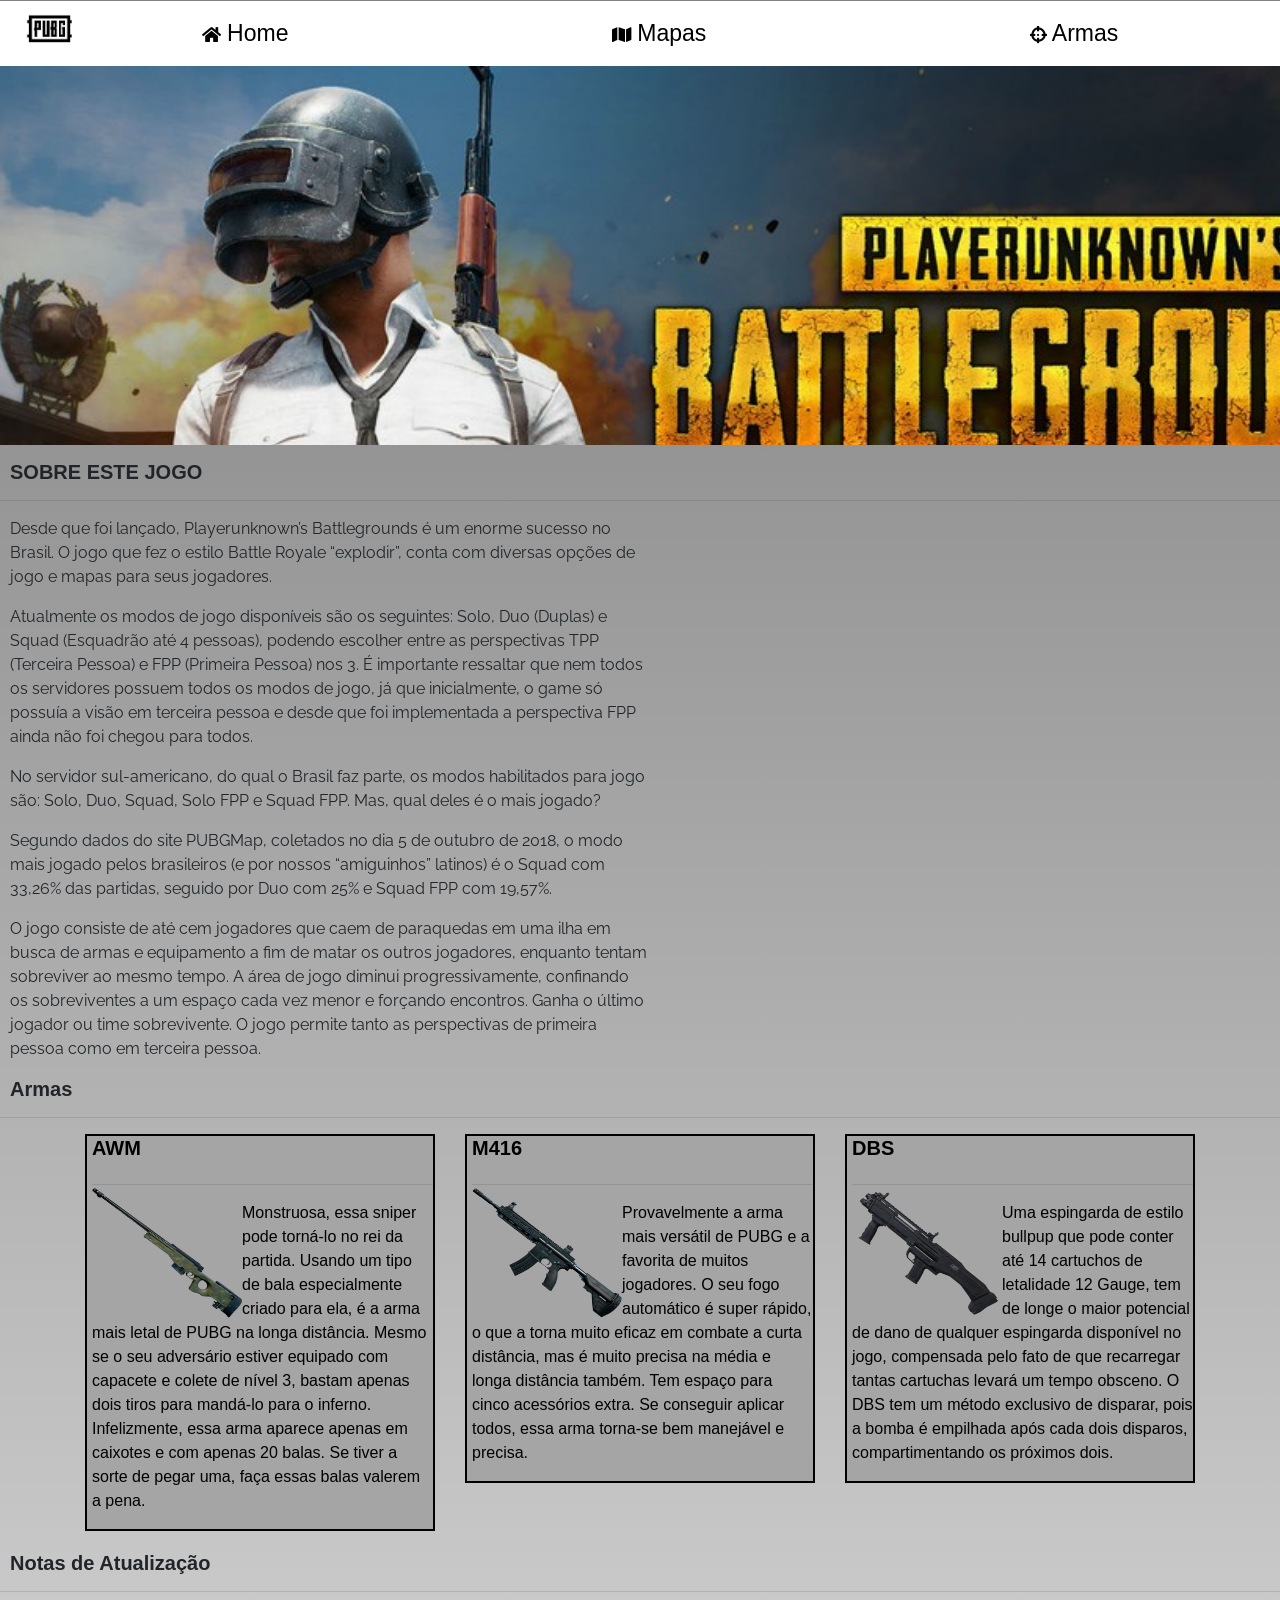
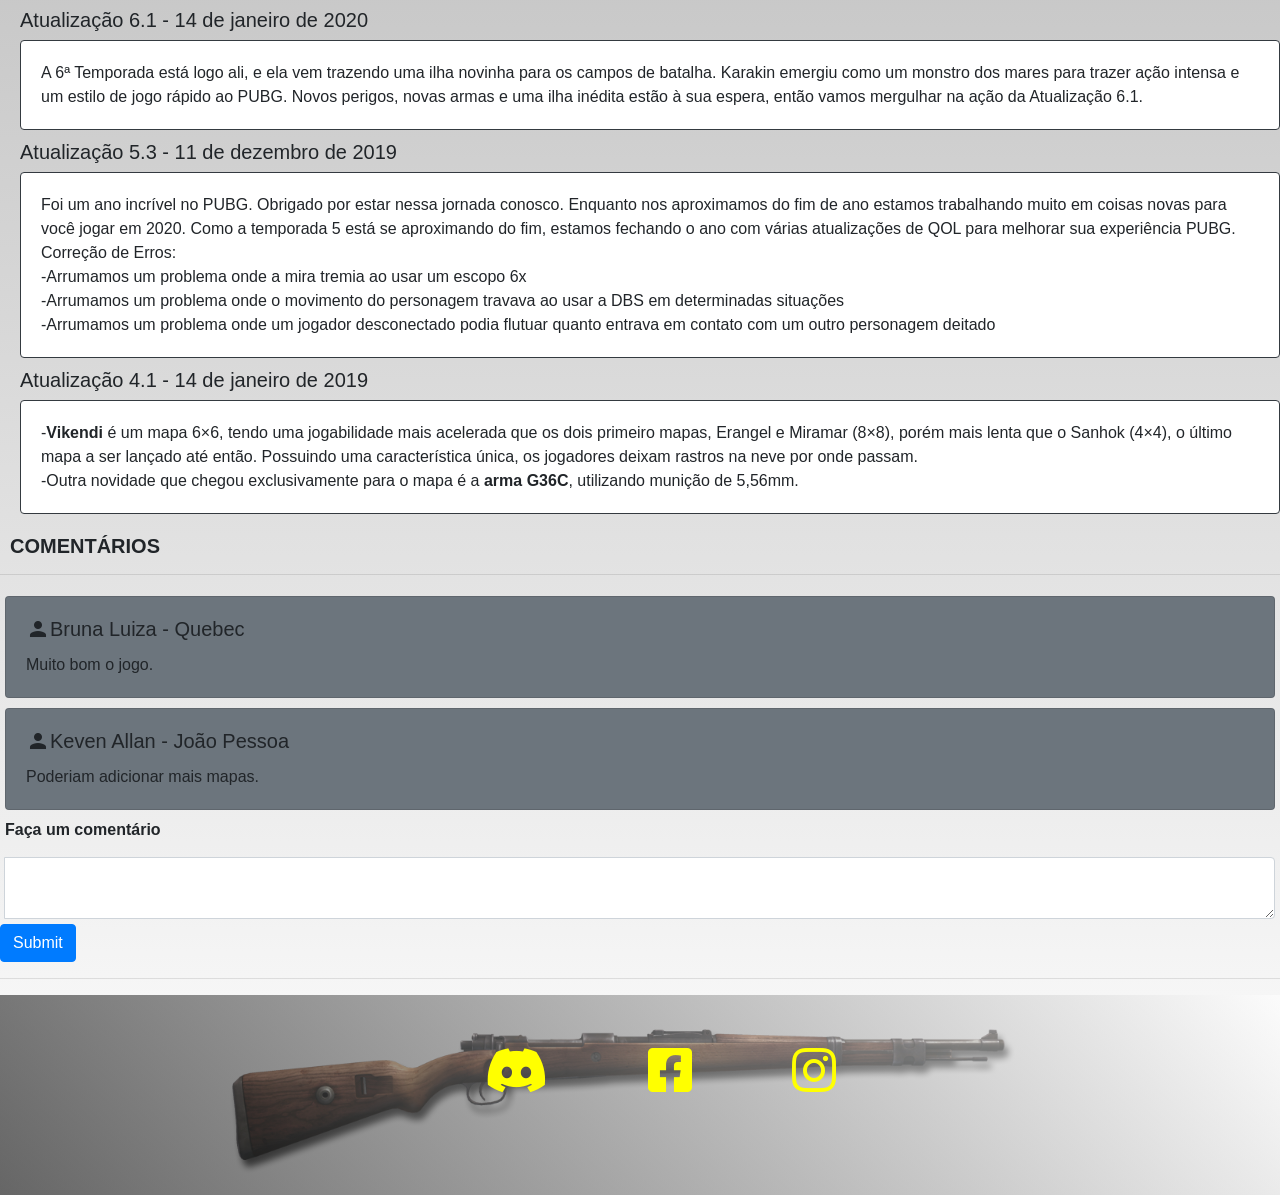
<file: index.html>
<!DOCTYPE html>
<html lang="en">
<head>
    <meta charset="UTF-8">
    <meta name="viewport" content="width=device-width, initial-scale=1.0">
    <meta http-equiv="X-UA-Compatible" content="ie=edge">
    <title>PUBG</title>
    <link rel="stylesheet" href="css/style_index.css">
    <link href="https://fonts.googleapis.com/css?family=Raleway&display=swap" rel="stylesheet">
    <link rel="stylesheet" href="https://use.fontawesome.com/releases/v5.8.2/css/all.css" integrity="sha384-oS3vJWv+0UjzBfQzYUhtDYW+Pj2yciDJxpsK1OYPAYjqT085Qq/1cq5FLXAZQ7Ay" crossorigin="anonymous">
    <link href="https://fonts.googleapis.com/icon?family=Material+Icons" rel="stylesheet">
    <link rel="shortcut icon" href="img/favicon.ico" />
    <link rel="stylesheet" href="https://stackpath.bootstrapcdn.com/bootstrap/4.4.1/css/bootstrap.min.css" integrity="sha384-Vkoo8x4CGsO3+Hhxv8T/Q5PaXtkKtu6ug5TOeNV6gBiFeWPGFN9MuhOf23Q9Ifjh" crossorigin="anonymous">
</head>
<body>
    <div class="menu">
        <ul>
                <li id='pubg'><img class="pub" src="img/pubb.png"></li>
                <li><a href="index.html"><i class="fas fa-home"></i> Home</a></li>
                <li><a href="mapas.html"><i class="fas fa-map"></i> Mapas</a></li>
                <li><a href="armas.html"><i class="fas fa-crosshairs"></i> Armas</a></li>
            </ul>              
    </div>

    <div id='logo'>
    </div>
    
    <main>
        <h5 id="title-text" style="padding-left:10px;"><strong>SOBRE ESTE JOGO</strong></h5>
        <hr>
        <div class="game">
            <div class="texto">
                <p id="fp" class="display-6">Desde que foi lançado, Playerunknown’s Battlegrounds é um enorme sucesso no Brasil. O jogo que fez o estilo Battle Royale “explodir”, conta com diversas
                opções de jogo e mapas para seus jogadores.</p>
                <p class="display-6">Atualmente os modos de jogo disponíveis são os seguintes: Solo, Duo (Duplas) e Squad (Esquadrão até 4 pessoas), podendo escolher entre as perspectivas
                TPP (Terceira Pessoa) e FPP (Primeira Pessoa) nos 3. É importante ressaltar que nem todos os servidores possuem todos os modos de jogo, já que inicialmente,
                o game só possuía a visão em terceira pessoa e desde que foi implementada a perspectiva FPP ainda não foi chegou para todos.</p>
                <p class="display-6">No servidor sul-americano, do qual o Brasil faz parte, os modos habilitados para jogo são: Solo, Duo, Squad, Solo FPP e Squad FPP. Mas, qual deles é o mais
                jogado?</p>
                <p class="display-6">Segundo dados do site PUBGMap, coletados no dia 5 de outubro de 2018, o modo mais jogado pelos brasileiros (e por nossos “amiguinhos” latinos) é o Squad 
                com 33,26% das partidas, seguido por Duo com 25% e Squad FPP com 19,57%.</p>
                <p class="display-6">O jogo consiste de até cem jogadores que caem de paraquedas em uma ilha em busca de armas e equipamento a fim de matar os outros jogadores, enquanto tentam 
                sobreviver ao mesmo tempo. A área de jogo diminui progressivamente, confinando os sobreviventes a um espaço cada vez menor e forçando encontros. Ganha o último jogador ou time 
                sobrevivente. O jogo permite tanto as perspectivas de primeira pessoa como em terceira pessoa.</p>
            </div>
            <div class="video">
                <iframe id="video" src="https://www.youtube.com/embed/ODWCbu_cuqk" frameborder="0" allow="autoplay; encrypted-media" allowfullscreen></iframe>
            </div>   
        </div>
            
        <h5 style="padding-left:10px;"><strong>Armas</strong></h5>
        <hr>
            <div class="container">
                <div class="row">
                <div class="col-sm">         
                    <div class="arma" onmouseenter="entrar('AWM')" onmouseleave="sair('AWM')" >
                        <div style="display:flex;justify-content:space-between;">
                            <h5><strong>AWM</strong></h5>
                            <div id="AWM" style="display:none"><a class="btn btn-warning" href="armas.html" role="button">Ver status</a></div>
                        </div>
                        <img src="armas/Sniper/AWM.png" style="width: 150px; height: 150px;" class="rounded float-left" alt="...">
                        <hr>
                        <p>Monstruosa, essa sniper pode torná-lo no rei da partida. Usando um tipo de bala especialmente criado para ela, 
                            é a arma mais letal de PUBG na longa distância. Mesmo se o seu adversário estiver equipado com capacete e colete de 
                            nível 3, bastam apenas dois tiros para mandá-lo para o inferno. Infelizmente, essa arma aparece apenas em caixotes e 
                            com apenas 20 balas. Se tiver a sorte de pegar uma, faça essas balas valerem a pena.</p>
                    </div>
                </div>
                <div class="col-sm">
                    <div class="arma" onmouseenter="entrar('M416')" onmouseleave="sair('M416')">
                        <div style="display:flex;justify-content:space-between;">
                            <h5><strong>M416</strong></h5>
                            <div id="M416" style="display:none"><a class="btn btn-warning" href="armas.html" role="button">Ver status</a></div>
                        </div>
                        <img src="armas/Rifle de Assalto/M416.png" style="width: 150px; height: 150px;" class="rounded float-left" alt="...">
                        <hr>
                        <p>Provavelmente a arma mais versátil de PUBG e a favorita de muitos jogadores. O seu fogo automático é super rápido, 
                            o que a torna muito eficaz em combate a curta distância, mas é muito precisa na média e longa distância também. 
                            Tem espaço para cinco acessórios extra. Se conseguir aplicar todos, essa arma torna-se bem manejável e precisa.</p>
                    </div>
                </div>
                <div class="col-sm">
                    <div class="arma" onmouseenter="entrar('DBS')" onmouseleave="sair('DBS')">
                        <div style="display:flex;justify-content:space-between;">
                            <h5><strong>DBS</strong></h5>
                            <div id="DBS" style="display:none"><a class="btn btn-warning" href="armas.html" role="button">Ver status</a></div>
                        </div>
                        <img src="armas/Escopeta/DBS.png" style="width: 150px; height: 150px;" class="rounded float-left" alt="...">
                        <hr>
                        <p>Uma espingarda de estilo bullpup que pode conter até 14 cartuchos de letalidade 12 Gauge, tem de longe o maior potencial de dano de qualquer espingarda disponível no jogo, compensada pelo fato de que recarregar tantas cartuchas levará um tempo obsceno. O DBS tem um método exclusivo de disparar, pois a bomba é empilhada após cada dois disparos, compartimentando os próximos dois.</p>
                    </div>
                </div>
            </div>
        </div>

        <h5 style="padding-top:20px;padding-left:10px;"><strong>Notas de Atualização</strong></h5>
        <hr>
        <h5 class="att">Atualização 6.1 - 14 de janeiro de 2020</h5>
        <div class="card border-dark bg-secondary-light att">
            <div class="card-body">
                A 6ª Temporada está logo ali, e ela vem trazendo uma ilha novinha para os campos de batalha. Karakin emergiu como um monstro dos mares para trazer ação intensa e um estilo de jogo rápido ao PUBG. Novos perigos, novas armas e uma ilha inédita estão à sua espera, então vamos mergulhar na ação da Atualização 6.1.      
            </div>
        </div>
        <h5 style="padding-top: 10px;" class="att">Atualização 5.3 - 11 de dezembro de 2019</h5>
        <div class="card border-dark bg-secondary-light att">
            <div class="card-body">
                Foi um ano incrível no PUBG. Obrigado por estar nessa jornada conosco. Enquanto nos aproximamos do fim de ano estamos trabalhando muito em coisas novas para você jogar em 2020. Como a temporada 5 está se aproximando do fim, estamos fechando o ano com várias atualizações de QOL para melhorar sua experiência PUBG.
                <br>
                Correção de Erros:
                <br>    
                -Arrumamos um problema onde a mira tremia ao usar um escopo 6x
                <br>
                -Arrumamos um problema onde o movimento do personagem travava ao usar a DBS em determinadas situações
                <br>
                -Arrumamos um problema onde um jogador desconectado podia flutuar quanto entrava em contato com um outro personagem deitado
            </div>
        </div>
        <h5 class="att" style="padding-top:10px;">Atualização 4.1 - 14 de janeiro de 2019</h5>
        <div class="card border-dark bg-secondary-light att">
            <div class="card-body" style="display:flex;">
                <div>-<strong>Vikendi</strong> é um mapa 6×6, tendo uma jogabilidade mais acelerada que os dois primeiro mapas, Erangel e Miramar (8×8), porém mais lenta que o Sanhok (4×4), o último mapa a ser lançado até então. Possuindo uma característica única, os jogadores deixam rastros na neve por onde passam.
                <br>-Outra novidade que chegou exclusivamente para o mapa é a <strong>arma G36C</strong>, utilizando munição de 5,56mm.</div>
            </div>
        </div>
        

        <h5 style="margin-top:20px;padding-left:10px;"><strong>COMENTÁRIOS</strong></h5>
        <hr>
        <div class="comments">
            <div class="card w-100 bg-secondary">
                <div class="card-body">
                <h5 class="card-title user"><i class="material-icons">person</i>Bruna Luiza - Quebec</h5>
                <p class="card-text">Muito bom o jogo.</p>
                </div>
            </div>
        </div>
        <div class="comments">
            <div class="card w-100 bg-secondary">
                <div class="card-body">
                    <h5 class="card-title user"><i class="material-icons">person</i>Keven Allan - João Pessoa</h5>
                    <p class="card-text">Poderiam adicionar mais mapas.</p>
                </div>
            </div>
        </div>
        <div class="areaComment">
        </div>
        <h6 class="comments"><strong>Faça um comentário</strong></h6>
        <div class="comments">
            <div class="input-group w-100">
                <div class="input-group-prepend"></div>
                <textarea class="form-control" aria-label="With textarea"></textarea>
            </div>
            
        </div>
        <button id="submit" type="submit" class="btn btn-primary submit">Submit</button>
    </main>
    <hr>
<footer>
    <ul> 
        <li><a href="https://discordapp.com/invite/battlegrounds"target="_blank"><i class="fab fa-discord"></i></a></li>
        <li><a href="https://www.facebook.com/pubg.br/?brand_redir=1637843273206257"target="_blank"><i class="fab fa-facebook-square"></i></a></li>
        <li><a href="https://www.instagram.com/pubg/"target="_blank"><i class="fab fa-instagram"></i></a></li>
        
    </ul>
</footer>
<script src="js/funções.js"></script>
<script src="js/index.js"></script>
</body>
</html>
</file>
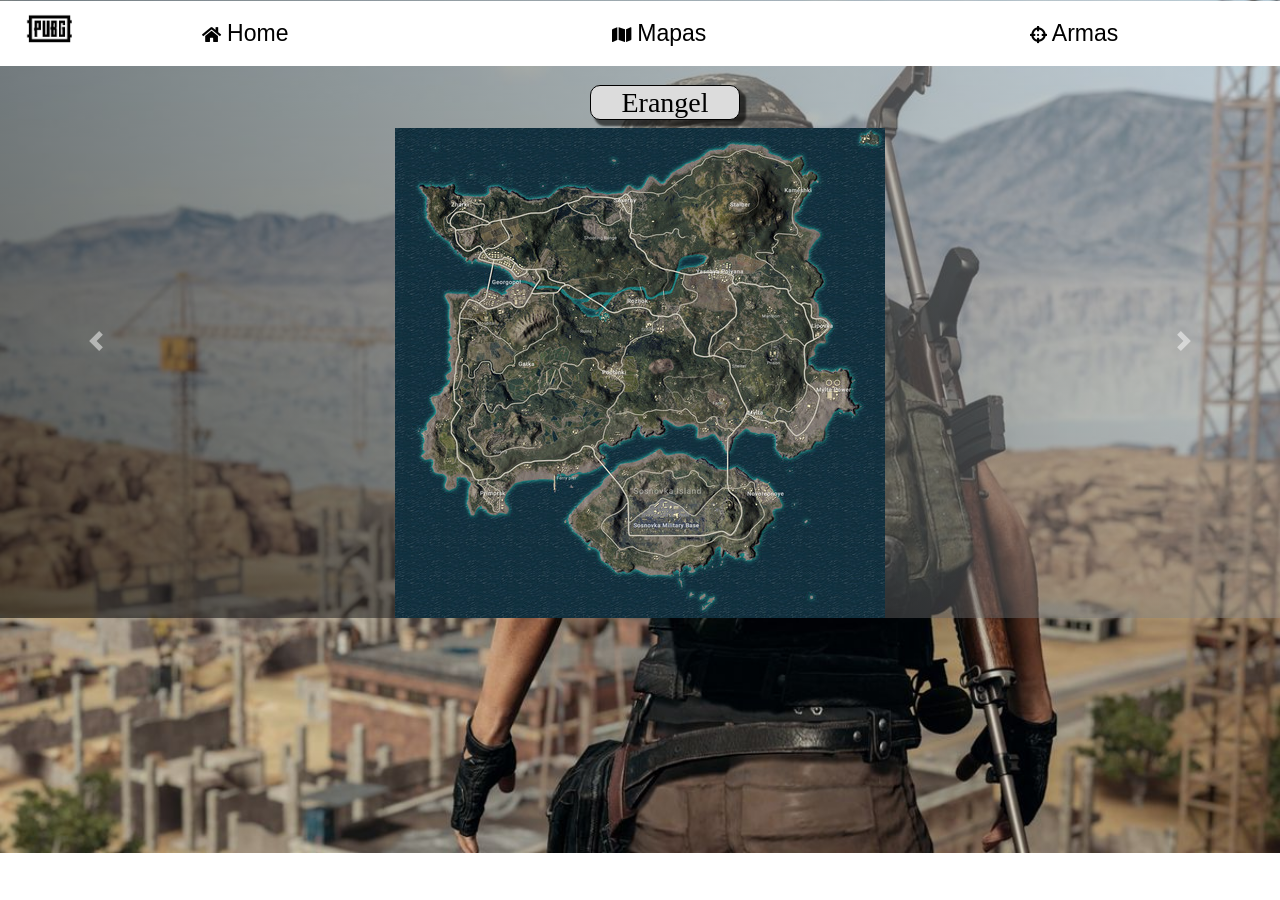
<file: mapas.html>
<!DOCTYPE html>
<html lang="pt">
<head>
    <meta charset="UTF-8">
    <meta name="viewport" content="width=device-width, initial-scale=1.0">
    <meta http-equiv="X-UA-Compatible" content="ie=edge">
    <link rel="stylesheet" href="css/mapa.css">
    <link rel="stylesheet" href="https://use.fontawesome.com/releases/v5.8.2/css/all.css" integrity="sha384-oS3vJWv+0UjzBfQzYUhtDYW+Pj2yciDJxpsK1OYPAYjqT085Qq/1cq5FLXAZQ7Ay" crossorigin="anonymous">
    <link rel="shortcut icon" href="img/favicon.ico" />
    <link rel="stylesheet" href="https://stackpath.bootstrapcdn.com/bootstrap/4.4.1/css/bootstrap.min.css" integrity="sha384-Vkoo8x4CGsO3+Hhxv8T/Q5PaXtkKtu6ug5TOeNV6gBiFeWPGFN9MuhOf23Q9Ifjh" crossorigin="anonymous">
    <title>Mapas</title>
</head>
<body>
    <div class="menu">
        <ul>
                <li id='pubg'><img class="pub" src="img/pubb.png"></li>
                <li><a href="index.html"><i class="fas fa-home"></i> Home</a></li>
                <li><a href="mapas.html"><i class="fas fa-map"></i> Mapas</a></li>
                <li><a href="armas.html"><i class="fas fa-crosshairs"></i> Armas</a></li>
            </ul>    
    </div>
<main>
    <div id="carouselExampleInterval" class="carousel slide" data-ride="carousel" style="display:flex;justify-items: center;">
        <div class="carousel-inner">
            <div class="carousel-item active" data-interval="10000">           
                <div class="center" >
                    <h3 >Erangel</h3>
                </div>                 
                <img src="mapas/mapa 1.jpg" class="d-block w-70 img-responsive" alt="...">
            </div>
            <div class="carousel-item" data-interval="2000">
                <div class="center">
                    <h3>Miramar</h3>
                </div> 
                <img src="mapas/mapa 2.jpg" class="d-block w-70 img-responsive" alt="...">
            </div>
            <div class="carousel-item">
                <div class="center">
                    <h3>Sanhok</h3>
                </div> 
                <img src="mapas/mapa 3.jpg" class="d-block w-70 img-responsive" alt="...">
            </div>
            <div class="carousel-item">
                <div class="center">
                    <h3>Vikendi</h3>
                </div> 
                <img src="mapas/mapa 4.jpg" class="d-block w-70 img-responsive" alt="...">
             </div>
        </div>
        <a class="carousel-control-prev" href="#carouselExampleInterval" role="button" data-slide="prev">
          <span class="carousel-control-prev-icon" aria-hidden="true"></span>
          <span class="sr-only">Previous</span>
        </a>
        <a class="carousel-control-next" href="#carouselExampleInterval" role="button" data-slide="next">
          <span class="carousel-control-next-icon" aria-hidden="true"></span>
          <span class="sr-only">Next</span>
        </a>
      </div>
</main>
<script src="js/mapas.js"></script>
<script src="https://code.jquery.com/jquery-3.4.1.slim.min.js" integrity="sha384-J6qa4849blE2+poT4WnyKhv5vZF5SrPo0iEjwBvKU7imGFAV0wwj1yYfoRSJoZ+n" crossorigin="anonymous"></script>
<script src="https://cdn.jsdelivr.net/npm/popper.js@1.16.0/dist/umd/popper.min.js" integrity="sha384-Q6E9RHvbIyZFJoft+2mJbHaEWldlvI9IOYy5n3zV9zzTtmI3UksdQRVvoxMfooAo" crossorigin="anonymous"></script>
<script src="https://stackpath.bootstrapcdn.com/bootstrap/4.4.1/js/bootstrap.min.js" integrity="sha384-wfSDF2E50Y2D1uUdj0O3uMBJnjuUD4Ih7YwaYd1iqfktj0Uod8GCExl3Og8ifwB6" crossorigin="anonymous"></script>
</body>
</html>
</file>
<file: css/style_index.css>
body {
    margin: 0;
    background-image: linear-gradient(gray, #fff);
}

/*============= INICIO DO MENU =================*/

.menu ul .pub {
    width: 100px;
    height: 50px;
    margin-top: 5px;    
}

#pubg {
    position: absolute;
    left:0
}

.menu ul {
    display: flex;
    margin: 0;
    list-style-type: none;
    background-color: white;
    justify-content: flex-end
}

.menu ul li a {
    padding: 15px 10px;
    display: inline-block;
    font-size: 23px;
    color: black;
    text-decoration: none
}

.menu ul li a:hover {   
    background-color: rgb(229, 255, 0)
}

.menu {
    z-index: 1;
    position:sticky;
    top:1px;
}

div.menu:hover {
    opacity: 1;
}

.menu i {
    font-size:17px;
}

.pub {
    animation:pub 5s linear infinite;
}

@keyframes pub {
    to {
        transform: rotateY(360deg)
    }
}

#logo {
    height: 250px;
    background-image: url(../img/pubgnav.jpeg);
    background-attachment: fixed;
    background-size: contain;
    background-position-y: 15%;
    background-repeat: no-repeat;
}
/*============= FIM DO MENU =================*/

#title-text{
    padding-top:15px;
    padding-left: 5px;
}
.video{
    display:flex;
    justify-content: center;
}
#video{
    width:450px;
    height:300px; 
}
.texto {
    font-family: 'Raleway', sans-serif;
    margin-left:10px;
}
.arma{
    background-color: rgb(165, 165, 165);
    border: 2px solid black;
    padding-left: 5px;
    color: black;
}
.arma img{
    padding-top: 20px;

}
.att{
    margin-left: 20px;
}
footer {
    height:200px;
    background-image: linear-gradient(45deg, rgba(0, 0, 0, 0.6), rgba(255, 255, 255, 0.6)), url(../img/kar98f.png);
    background-repeat: no-repeat;
    background-size:contain;
    background-position-y: 35%;
    background-position-x: 45%;
}

footer ul {
    display:flex;
    list-style-type:none;
    justify-content:center;
}

footer i {
    font-size:50px;
    margin:50px;
    color: yellow
}

@media all and (min-width:950px){
    main {
        display:flex;
    }
    #logo {
        height: 380px;
        background-image: url(../img/pubgnav.jpeg);
        background-attachment: fixed;
        background-size: cover;
        background-position-y: 15%;
        background-repeat: no-repeat;
    }
    #video {
        margin-top:65px;
        height:400px;
        width:600px;
    }
    .menu ul {
        display:flex;
        justify-content: space-around;
    }
    
}

@media all and (min-width:1020px){
    #logo {
        background-image: url(../img/pubgnav.jpeg);
        background-attachment: fixed;
        background-size: cover;
        background-position-y: 15%;
        background-repeat: no-repeat;
    }
    .game{
        display:flex;
    }
    
    .texto{
        width:50%;
    }
    #video {
        height: 350px;
        width:500px;
        margin-left:0px;
        
    }
}

@media all and (min-width:1300px){
    #video{
        height: 420px;
        width:630px;
    }
}
.user{
    display:flex;
    align-items:center;
}
.comments{
    padding: 5px;
}
</file>
<file: css/mapa.css>
body {
    margin: 0;
    background-image: linear-gradient(45deg, rgba(0, 0, 0, 0.6), rgba(255, 255, 255, 0.39)), url(../img/pubmapas.jpg);
    background-repeat: no-repeat;
    background-size: cover;
}

/*============= INICIO DO MENU =================*/

.menu ul .pub {
    width: 100px;
    height: 50px;
    margin-top: 5px;
}

#pubg{
    position: absolute;
    left:0
}

.menu ul {
    display: flex;
    margin: 0;
    list-style-type: none;
    background-color: white;
    justify-content: flex-end
}

.menu ul li a {
    padding: 15px 10px;
    display: inline-block;
    font-size: 23px;
    color: black;
    text-decoration: none
}

.menu ul li a:hover {   
    background-color:  rgb(229, 255, 0);
}

div.menu {
    z-index: 1;
    position:sticky;
    top:1px;
}

div.menu:hover {
    opacity: 1;
}
.menu i {
    font-size:17px;
}

.pub {
    animation:pub 5s linear infinite;
}

@keyframes pub {
    to {
        transform: rotateY(360deg)
    }
}

/*============= FIM DO MENU =================*/


h3 {
    text-align: center;
    font-family: 'Indie Flower', cursive;
    color: black;
    background-color: gainsboro;
    border: 1px solid #000;
    border-radius: 10px;
    box-shadow: 5px 5px 2px 1px rgba(0, 0, 0, 0.6);
    width: 150px;
    margin-left: 150px;
    margin-right: 100px;
    
}

@media all and (min-width:960px) {
    .menu ul {
        display:flex;
        justify-content: space-around;
        
    }
    main {
        display:grid;
        grid-template-rows: 1fr,1fr;
        grid-template-columns: 1fr,1fr;
        grid-gap: 30px;
        justify-content: center;
    }
    .erangel {
        grid-row: 1/2
    }
    .miramar {
        grid-row:1/2;
        grid-column:2/3
    }
}   



.center{
    display: flex;
    justify-content: center;
    margin-top: 20px;
}


.img-responsive {
    margin: 0 auto;
}
</file>
